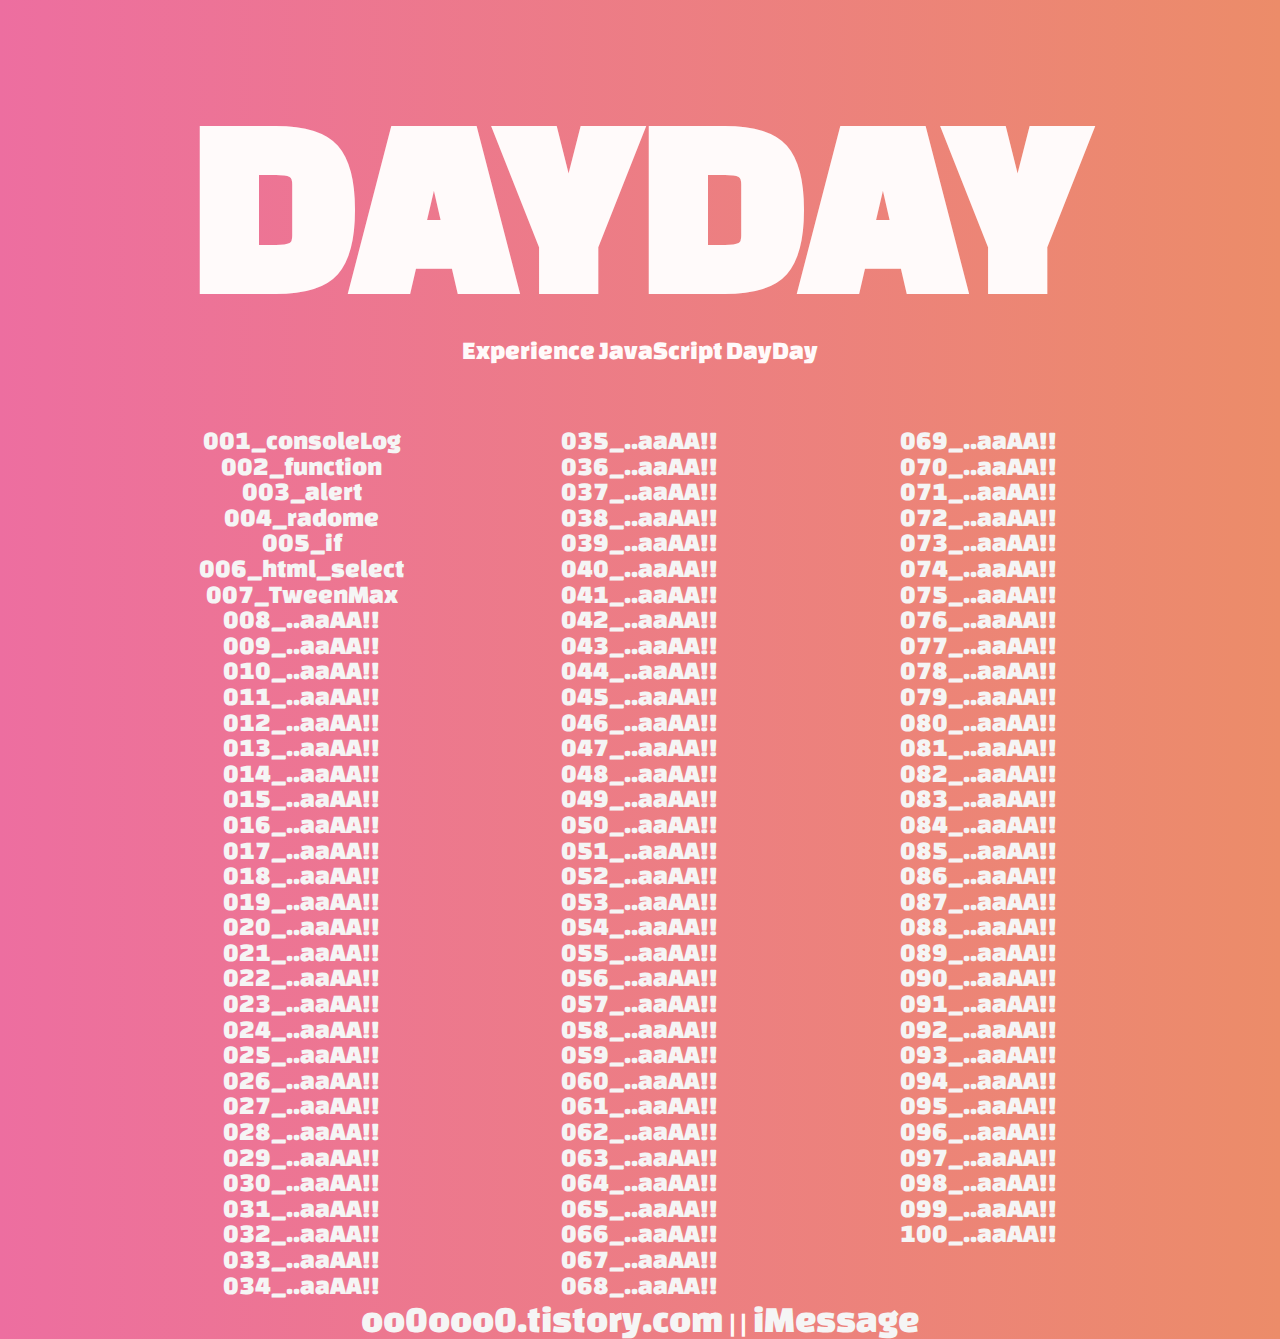
<file: index.html>
<!DOCTYPE html>
<html lang="en">

<head>
    <meta charset="UTF-8">
    <meta name="viewport" content="width=device-width, initial-scale=1.0">
    <meta http-equiv="X-UA-Compatible" content="ie=edge">
    <title>DayDay05</title>
    <!-- meta Data -->
    <meta name="author" content="jj.KK">
    <meta name="description" content="Experience JavaScript DayDay">
    <meta name="keywords" content="HTML5, CSS3, JavaScript,Vanilla javascript">
    <!-- Facebook meta tags -->
    <meta property="og:type" content="article" />
    <meta property="og:title" content="Experience JavaScript DayDay" />
    <meta property="og:url" content="http://oo0ooo02.dothome.co.kr/dayday/index.html" />
    <meta property="og:image" content="http://oo0ooo02.dothome.co.kr/dayday/img/icon.png" />
    <meta property="og:site_name" content="DayDay" />
    <meta property="og:description" content="JavaScript Study step by step" />
    <!-- google font -->
    <link href="https://fonts.googleapis.com/css?family=Changa+One&display=swap" rel="stylesheet">
    <!-- favicon -->
    <link rel="icon" href="img/favicon.ico" type="http://oo0ooo02.dothome.co.kr/dayday/img/favicon.ico" />
    <!-- style -->
    <link rel="stylesheet" href="index.css">
    <style>
    </style>
</head>

<body>
    <div class="wrap">
        <div class="row">
            <header id="header">
                <div class="container">
                <h1>DayDay</h1>
                <p>Experience JavaScript DayDay</p>
                </div>
            </header>
            <!-- //header -->
            <main id="indexMain">
                <div class="container indexMain">
                 <ul class="col">
                    
                    <li id="js001" class="popUp"><a href="#">001_consoleLog</a> </li>
                    <li id="js002" class="popUp"><a href="#">002_function</a> </li>
                    <li id="js003" class="popUp"><a href="#">003_alert</a> </li>
                    <li id="js004" class="popUp"><a href="#">004_radome</a> </li>
                    <li id="js005" class="popUp"><a href="#">005_if</a> </li>
                    <li id="js006" class="popUp"><a href="#">006_html_select</a></li>
                    <li id="js007" class="popUp"><a href="#">007_TweenMax</a></li>
                    <li id="js008" class="popUp"><a href="#">008_..aaAA!!</a></li>
                    <li id="js009" class="popUp"><a href="#">009_..aaAA!!</a></li>
                    <li id="js010" class="popUp"><a href="#">010_..aaAA!!</a></li>
                    <li id="js011" class="popUp"><a href="#">011_..aaAA!!</a></li>
                    <li id="js012" class="popUp"><a href="#">012_..aaAA!!</a></li>
                    <li id="js013" class="popUp"><a href="#">013_..aaAA!!</a></li>
                    <li id="js014" class="popUp"><a href="#">014_..aaAA!!</a></li>
                    <li id="js015" class="popUp"><a href="#">015_..aaAA!!</a></li>
                    <li id="js016" class="popUp"><a href="#">016_..aaAA!!</a></li>
                    <li id="js017" class="popUp"><a href="#">017_..aaAA!!</a></li>
                    <li id="js018" class="popUp"><a href="#">018_..aaAA!!</a></li>
                    <li id="js019" class="popUp"><a href="#">019_..aaAA!!</a></li>
                    <li id="js020" class="popUp"><a href="#">020_..aaAA!!</a></li>
                    <li id="js021" class="popUp"><a href="#">021_..aaAA!!</a></li>
                    <li id="js022" class="popUp"><a href="#">022_..aaAA!!</a></li>
                    <li id="js023" class="popUp"><a href="#">023_..aaAA!!</a></li>
                    <li id="js024" class="popUp"><a href="#">024_..aaAA!!</a></li>
                    <li id="js025" class="popUp"><a href="#">025_..aaAA!!</a></li>
                    <li id="js026" class="popUp"><a href="#">026_..aaAA!!</a></li>
                    <li id="js027" class="popUp"><a href="#">027_..aaAA!!</a></li>
                    <li id="js028" class="popUp"><a href="#">028_..aaAA!!</a></li>
                    <li id="js029" class="popUp"><a href="#">029_..aaAA!!</a></li>
                    <li id="js030" class="popUp"><a href="#">030_..aaAA!!</a></li>
                    <li id="js031" class="popUp"><a href="#">031_..aaAA!!</a></li>
                    <li id="js032" class="popUp"><a href="#">032_..aaAA!!</a></li>
                    <li id="js033" class="popUp"><a href="#">033_..aaAA!!</a></li>
                    <li id="js034" class="popUp"><a href="#">034_..aaAA!!</a></li>
                    <li id="js035" class="popUp"><a href="#">035_..aaAA!!</a></li>
                    <li id="js036" class="popUp"><a href="#">036_..aaAA!!</a></li>
                    <li id="js037" class="popUp"><a href="#">037_..aaAA!!</a></li>
                    <li id="js038" class="popUp"><a href="#">038_..aaAA!!</a></li>
                    <li id="js039" class="popUp"><a href="#">039_..aaAA!!</a></li>
                    <li id="js040" class="popUp"><a href="#">040_..aaAA!!</a></li>
                    <li id="js041" class="popUp"><a href="#">041_..aaAA!!</a></li>
                    <li id="js042" class="popUp"><a href="#">042_..aaAA!!</a></li>
                    <li id="js043" class="popUp"><a href="#">043_..aaAA!!</a></li>
                    <li id="js044" class="popUp"><a href="#">044_..aaAA!!</a></li>
                    <li id="js045" class="popUp"><a href="#">045_..aaAA!!</a></li>
                    <li id="js046" class="popUp"><a href="#">046_..aaAA!!</a></li>
                    <li id="js047" class="popUp"><a href="#">047_..aaAA!!</a></li>
                    <li id="js048" class="popUp"><a href="#">048_..aaAA!!</a></li>
                    <li id="js049" class="popUp"><a href="#">049_..aaAA!!</a></li>
                    <li id="js050" class="popUp"><a href="#">050_..aaAA!!</a></li>
                    <li id="js051" class="popUp"><a href="#">051_..aaAA!!</a></li>
                    <li id="js052" class="popUp"><a href="#">052_..aaAA!!</a></li>
                    <li id="js053" class="popUp"><a href="#">053_..aaAA!!</a></li>
                    <li id="js054" class="popUp"><a href="#">054_..aaAA!!</a></li>
                    <li id="js055" class="popUp"><a href="#">055_..aaAA!!</a></li>
                    <li id="js056" class="popUp"><a href="#">056_..aaAA!!</a></li>
                    <li id="js057" class="popUp"><a href="#">057_..aaAA!!</a></li>
                    <li id="js058" class="popUp"><a href="#">058_..aaAA!!</a></li>
                    <li id="js059" class="popUp"><a href="#">059_..aaAA!!</a></li>
                    <li id="js060" class="popUp"><a href="#">060_..aaAA!!</a></li>
                    <li id="js061" class="popUp"><a href="#">061_..aaAA!!</a></li>
                    <li id="js062" class="popUp"><a href="#">062_..aaAA!!</a></li>
                    <li id="js063" class="popUp"><a href="#">063_..aaAA!!</a></li>
                    <li id="js064" class="popUp"><a href="#">064_..aaAA!!</a></li>
                    <li id="js065" class="popUp"><a href="#">065_..aaAA!!</a></li>
                    <li id="js066" class="popUp"><a href="#">066_..aaAA!!</a></li>
                    <li id="js067" class="popUp"><a href="#">067_..aaAA!!</a></li>
                    <li id="js068" class="popUp"><a href="#">068_..aaAA!!</a></li>
                    <li id="js069" class="popUp"><a href="#">069_..aaAA!!</a></li>
                    <li id="js070" class="popUp"><a href="#">070_..aaAA!!</a></li>
                    <li id="js071" class="popUp"><a href="#">071_..aaAA!!</a></li>
                    <li id="js072" class="popUp"><a href="#">072_..aaAA!!</a></li>
                    <li id="js073" class="popUp"><a href="#">073_..aaAA!!</a></li>
                    <li id="js074" class="popUp"><a href="#">074_..aaAA!!</a></li>
                    <li id="js075" class="popUp"><a href="#">075_..aaAA!!</a></li>
                    <li id="js076" class="popUp"><a href="#">076_..aaAA!!</a></li>
                    <li id="js077" class="popUp"><a href="#">077_..aaAA!!</a></li>
                    <li id="js078" class="popUp"><a href="#">078_..aaAA!!</a></li>
                    <li id="js079" class="popUp"><a href="#">079_..aaAA!!</a></li>
                    <li id="js080" class="popUp"><a href="#">080_..aaAA!!</a></li>
                    <li id="js081" class="popUp"><a href="#">081_..aaAA!!</a></li>
                    <li id="js082" class="popUp"><a href="#">082_..aaAA!!</a></li>
                    <li id="js083" class="popUp"><a href="#">083_..aaAA!!</a></li>
                    <li id="js084" class="popUp"><a href="#">084_..aaAA!!</a></li>
                    <li id="js085" class="popUp"><a href="#">085_..aaAA!!</a></li>
                    <li id="js086" class="popUp"><a href="#">086_..aaAA!!</a></li>
                    <li id="js087" class="popUp"><a href="#">087_..aaAA!!</a></li>
                    <li id="js088" class="popUp"><a href="#">088_..aaAA!!</a></li>
                    <li id="js089" class="popUp"><a href="#">089_..aaAA!!</a></li>
                    <li id="js090" class="popUp"><a href="#">090_..aaAA!!</a></li>
                    <li id="js091" class="popUp"><a href="#">091_..aaAA!!</a></li>
                    <li id="js092" class="popUp"><a href="#">092_..aaAA!!</a></li>
                    <li id="js093" class="popUp"><a href="#">093_..aaAA!!</a></li>
                    <li id="js094" class="popUp"><a href="#">094_..aaAA!!</a></li>
                    <li id="js095" class="popUp"><a href="#">095_..aaAA!!</a></li>
                    <li id="js096" class="popUp"><a href="#">096_..aaAA!!</a></li>
                    <li id="js097" class="popUp"><a href="#">097_..aaAA!!</a></li>
                    <li id="js098" class="popUp"><a href="#">098_..aaAA!!</a></li>
                    <li id="js099" class="popUp"><a href="#">099_..aaAA!!</a></li>
                    <li id="js100" class="popUp"><a href="#">100_..aaAA!!</a></li>
                </ul>
               <!--  <h2 id="js001" class="popUp"><a class="" href="#">001_consoleLog</a></h2>
                <h2 id="js002" class="popUp"><a href="#"></a></h2>
                <h2 id="js003" class="popUp"><a href="#"></a></h2>
                <h2 id="js004" class="popUp"><a href="#"></a></h2>
                <h2 id="js005" class="popUp"><a href="#"></a></h2> -->
                </div>
            </main>
            <!-- //main  -->
            <footer>
                <a href="https://oo0ooo0.tistory.com/">oo0ooo0.tistory.com</a> ||
                <a href="iMessage://kkjjajja@gmail.com">iMessage</a>
            </footer>
            <!-- footer -->
        </div>
    </div>
    <!-- //container  -->
    <!-- script -->
    <script src='http://cdnjs.cloudflare.com/ajax/libs/jquery/2.1.3/jquery.min.js'></script>
    <script src="js/popUp.js"></script>
</body>

</html>
</file>
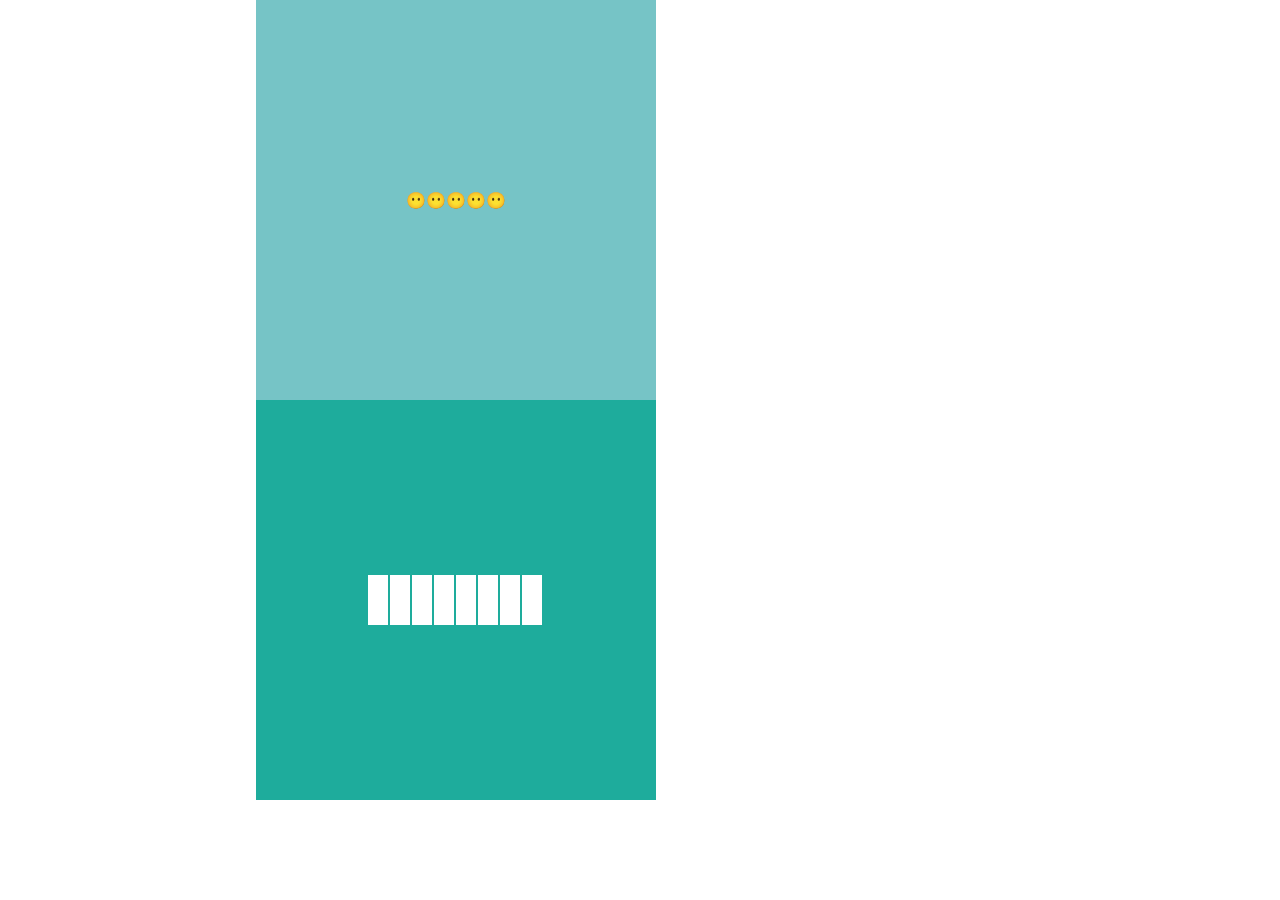
<file: 0112/index.html>
<!DOCTYPE html>
<html>
  <head>
    <title>Kokoa Tribe</title>
    <meta charset="UTF-8" />
    <link rel="stylesheet" href="src/styles.css" />
  </head>

  <body>
      <div class="box1">
          <p>😶😶😶😶😶</p>
      </div>

      <div class="box2">
          <p class="rectangles1"></p>
          <p class="rectangles2"></p>
          <p class="rectangles3"></p>
          <p class="rectangles4"></p>
          <p class="rectangles5"></p>
          <p class="rectangles6"></p>
          <p class="rectangles7"></p>
          <p class="rectangles8"></p>
      </div>
      
    </body>
</html>
</file>
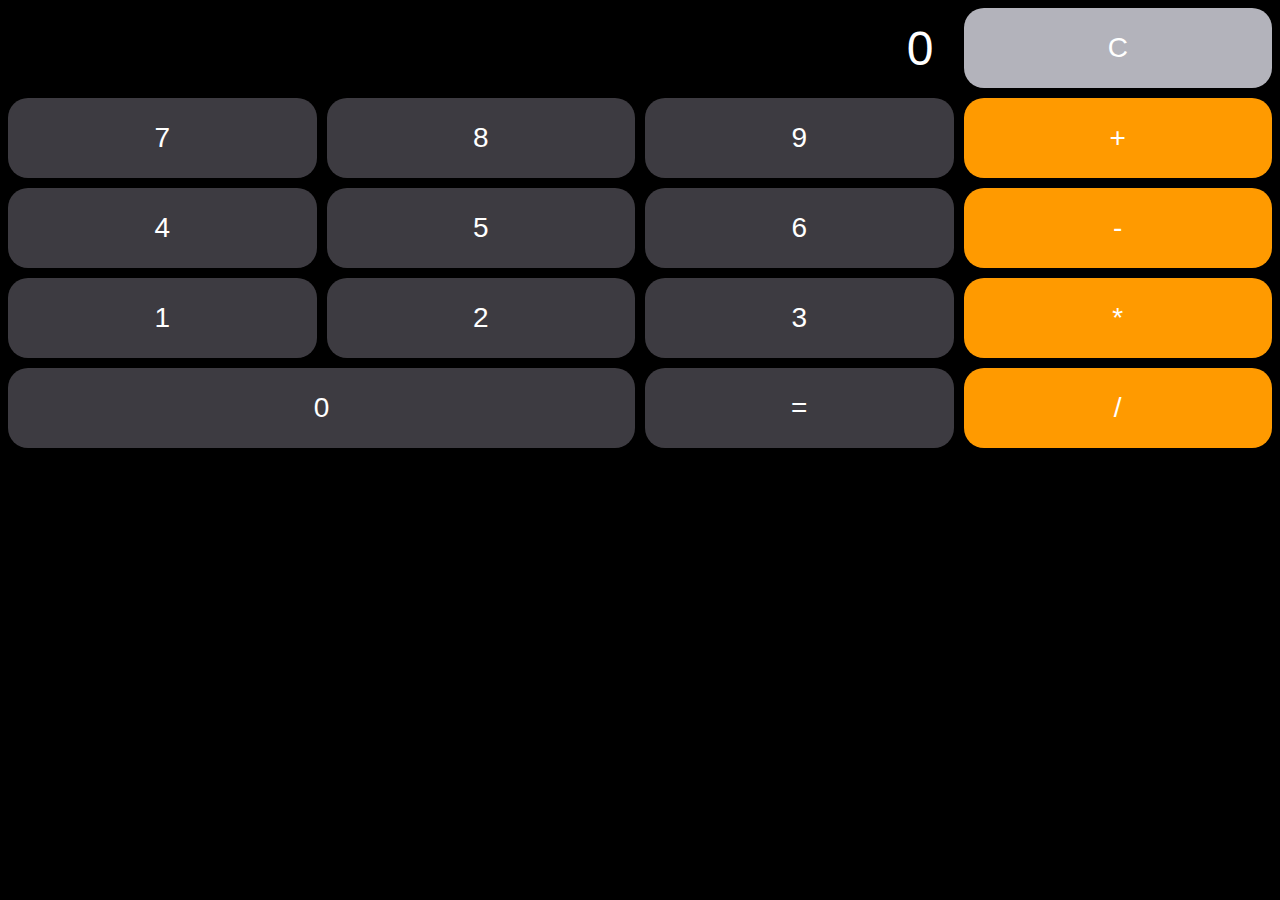
<file: 0117calculator/index.html>
<!DOCTYPE html>
<html>
  <head>
    <title>Parcel Sandbox</title>
    <meta charset="UTF-8" />
    <link rel="stylesheet" href="src/styles.css">
  </head>

  <body>
    <span class="js-result result">0</span>
    <span class="js-reset reset">C</span>
    <span class="js-number">7</span>
    <span class="js-number">8</span>
    <span class="js-number">9</span>
    <span class="js-operation operation">+</span>
    <span class="js-number">4</span>
    <span class="js-number">5</span>
    <span class="js-number">6</span>
    <span class="js-operation operation">-</span>
    <span class="js-number">1</span>
    <span class="js-number">2</span>
    <span class="js-number">3</span>
    <span class="js-operation operation">*</span>
    <span class="js-number zero">0</span>
    <span class="js-equals">=</span>
    <span class="js-operation operation">/</span>
    <script src="src/index.js"></script>
  </body>
</html>
</file>
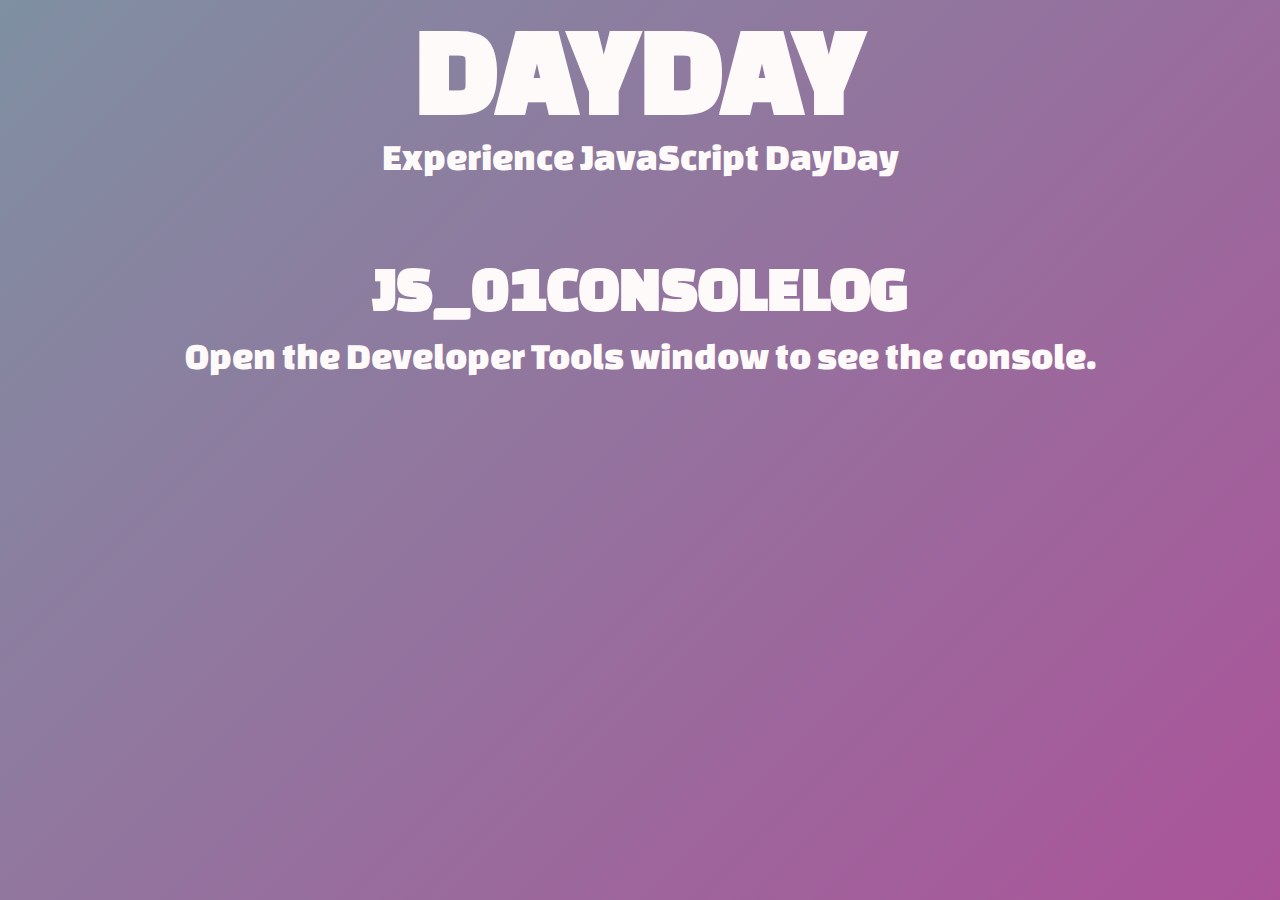
<file: js001.html>
<!DOCTYPE html>
<html lang="en">

<head>
    <meta charset="UTF-8">
    <meta name="viewport" content="width=device-width, initial-scale=1.0">
    <meta http-equiv="X-UA-Compatible" content="ie=edge">
    <title>js_001consoleLog</title>
    <!-- style.css  -->
    <link rel="stylesheet" href="style.css">
    <!-- meta Data -->
    <meta name="author" content="jj.KK">
    <meta name="description" content="Experience JavaScript 001">
    <meta name="keywords" content="HTML5, CSS3, JavaScript,Vanilla javascript">
    <!-- Facebook meta tags -->
    <meta property="og:type" content="article" />
    <meta property="og:title" content="Experience JavaScript 001" />
    <meta property="og:url" content="http://oo0ooo02.dothome.co.kr/dayday/js001.html" />
    <meta property="og:image" content="http://oo0ooo02.dothome.co.kr/dayday/img/icon.png" />
    <meta property="og:site_name" content="DayDay" />
    <meta property="og:description" content="JavaScript Study step by step" />
    <!-- google font -->
    <link href="https://fonts.googleapis.com/css?family=Changa+One&display=swap" rel="stylesheet">
    <!-- favicon -->
    <link rel="icon" href="img/favicon.ico" type="http://oo0ooo02.dothome.co.kr/dayday/img/favicon.ico" />
    <!-- style  -->
    <style>
    body {
        background-image: linear-gradient(-225deg, #B6CEE8 0%, #F578DC 100%);
    }
    </style>
</head>

<body>
    <div class="container">
        <div class="row">
            <header>
                <h1>DayDay</h1>
                <p>Experience JavaScript DayDay</p>
            </header>
            <!-- //header -->
            <main>
                <h2>js_01consoleLog</h2>
                <p>Open the Developer Tools window to see the console.</p>
            </main>
            <!-- //main  -->
        </div>
        <!-- //container  -->
        <script>
        console.log('js_01consoleLog');
        console.log('2019.01.29');
        </script>
</body>

</html>
</file>
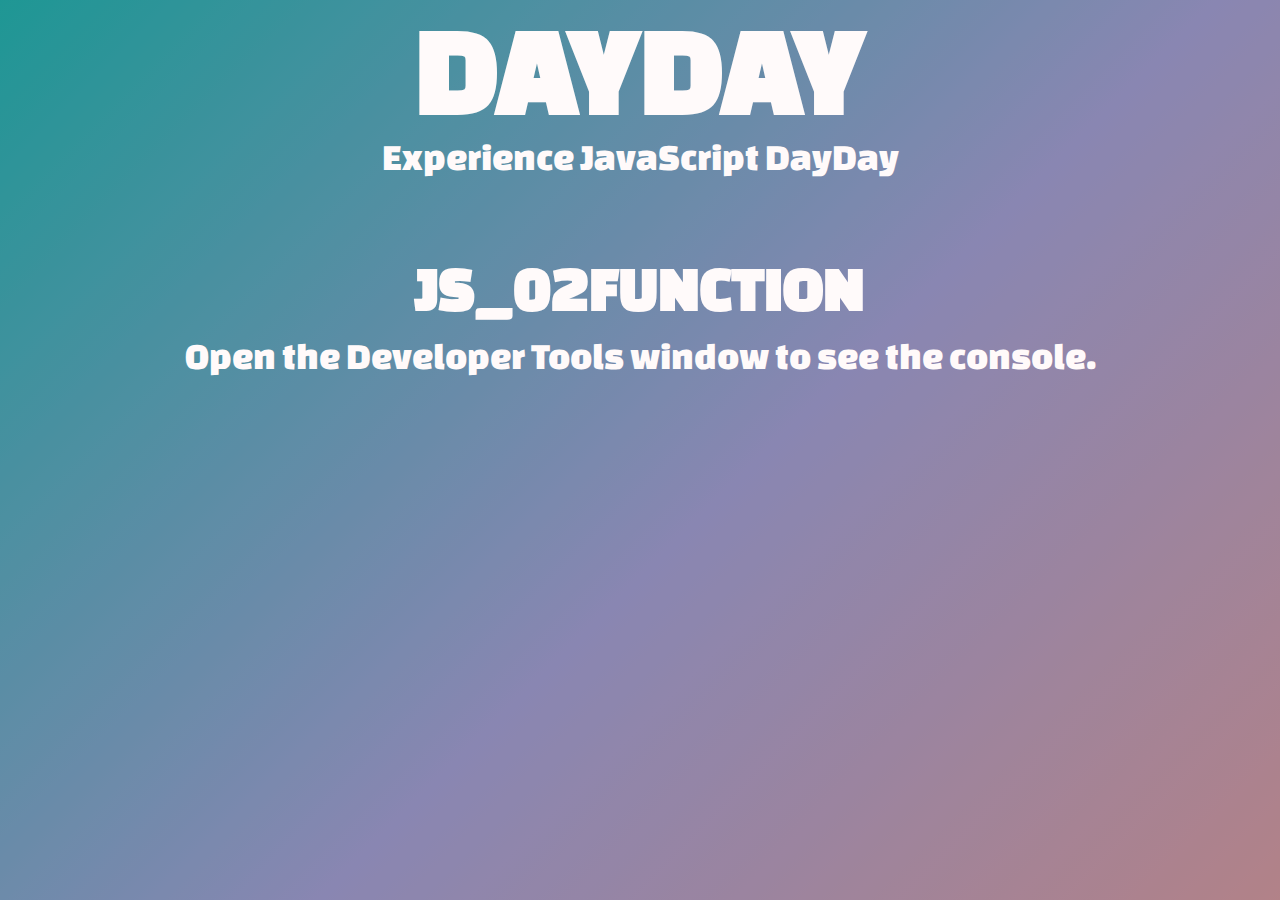
<file: js002.html>
<!DOCTYPE html>
<html lang="en">

<head>
    <meta charset="UTF-8">
    <meta name="viewport" content="width=device-width, initial-scale=1.0">
    <meta http-equiv="X-UA-Compatible" content="ie=edge">
    <title>js_002function</title>
    <!-- style.css  -->
    <link rel="stylesheet" href="style.css">
    <!-- meta Data -->
    <meta name="author" content="jj.KK">
    <meta name="description" content="Experience JavaScript 002">
    <meta name="keywords" content="HTML5, CSS3, JavaScript,Vanilla javascript">
    <!-- Facebook meta tags -->
    <meta property="og:type" content="article" />
    <meta property="og:title" content="Experience JavaScript 002" />
    <meta property="og:url" content="http://oo0ooo02.dothome.co.kr/dayday/js002.html" />
    <meta property="og:image" content="http://oo0ooo02.dothome.co.kr/dayday/img/icon.png" />
    <meta property="og:site_name" content="DayDay" />
    <meta property="og:description" content="JavaScript Study step by step" />
    <!-- google font -->
    <link href="https://fonts.googleapis.com/css?family=Changa+One&display=swap" rel="stylesheet">
    <!-- favicon -->
    <link rel="icon" href="img/favicon.ico" type="http://oo0ooo02.dothome.co.kr/dayday/img/favicon.ico" />
    <!-- style  -->
    <style>
    body {
        background-image: linear-gradient(-225deg, #2CD8D5 0%, #C5C1FF 56%, #FFBAC3 100%);
    }
    </style>
</head>

<body>
    <div class="container">
        <div class="row">
            <header>
                <h1>DayDay</h1>
                <p>Experience JavaScript DayDay</p>
            </header>
            <!-- //header -->
            <main>
                <h2>js_02function</h2>
                <p>Open the Developer Tools window to see the console.</p>
            </main>
            <!-- //main  -->
        </div>
    </div>
    <!-- //container  -->
    <script>
    function sayHello() {
        console.log('js_02function');
        console.log('2019.01.29');
    }

    sayHello();
    </script>
</body>

</html>
</file>
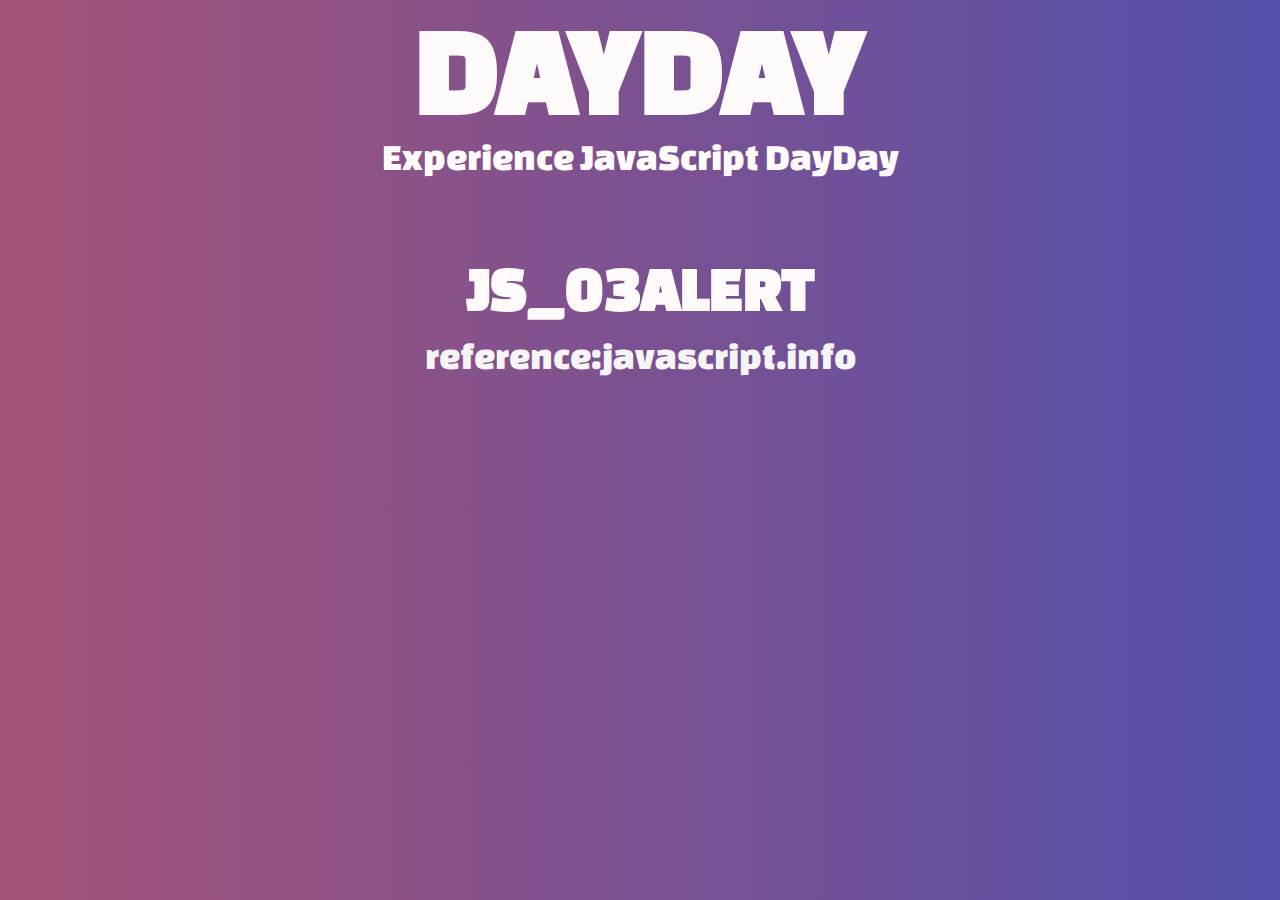
<file: js003.html>
<!DOCTYPE html>
<html lang="en">

<head>
    <meta charset="UTF-8">
    <meta name="viewport" content="width=device-width, initial-scale=1.0">
    <meta http-equiv="X-UA-Compatible" content="ie=edge">
    <title>js_003alert</title>
    <!-- style.css  -->
    <link rel="stylesheet" href="style.css">
    <!-- meta Data -->
    <meta name="author" content="jj.KK">
    <meta name="description" content="Experience JavaScript 03">
    <meta name="keywords" content="HTML5, CSS3, JavaScript,Vanilla javascript">
    <!-- Facebook meta tags -->
    <meta property="og:type" content="article" />
    <meta property="og:title" content="Experience JavaScript 003" />
    <meta property="og:url" content="http://oo0ooo02.dothome.co.kr/dayday/js003.html" />
    <meta property="og:image" content="http://oo0ooo02.dothome.co.kr/dayday/img/icon.png" />
    <meta property="og:site_name" content="DayDay" />
    <meta property="og:description" content="JavaScript Study step by step" />
    <!-- google font -->
    <link href="https://fonts.googleapis.com/css?family=Changa+One&display=swap" rel="stylesheet">
    <!-- favicon -->
    <link rel="icon" href="img/favicon.ico" type="http://oo0ooo02.dothome.co.kr/dayday/img/favicon.ico" />
    <!-- style  -->
    <style>
    body {
        background-image: linear-gradient(to right, #ec77ab 0%, #7873f5 100%);
    }
    </style>
</head>

<body>
    <div class="container">
        <div class="row">
            <header>
                <h1>DayDay</h1>
                <p>Experience JavaScript DayDay</p>
            </header>
            <!-- //header -->
            <main>
                <h2>js_03alert</h2>
                <p><a href="https://ko.javascript.info/task/simple-page">reference:javascript.info</a></p>
            </main>
            <!-- //main  -->
        </div>
    </div>
    <script>
    'use strict';
    let name = prompt("What is your name?", "name");
    alert('Hallo ' + name);
    </script>
</body>

</html>
</file>
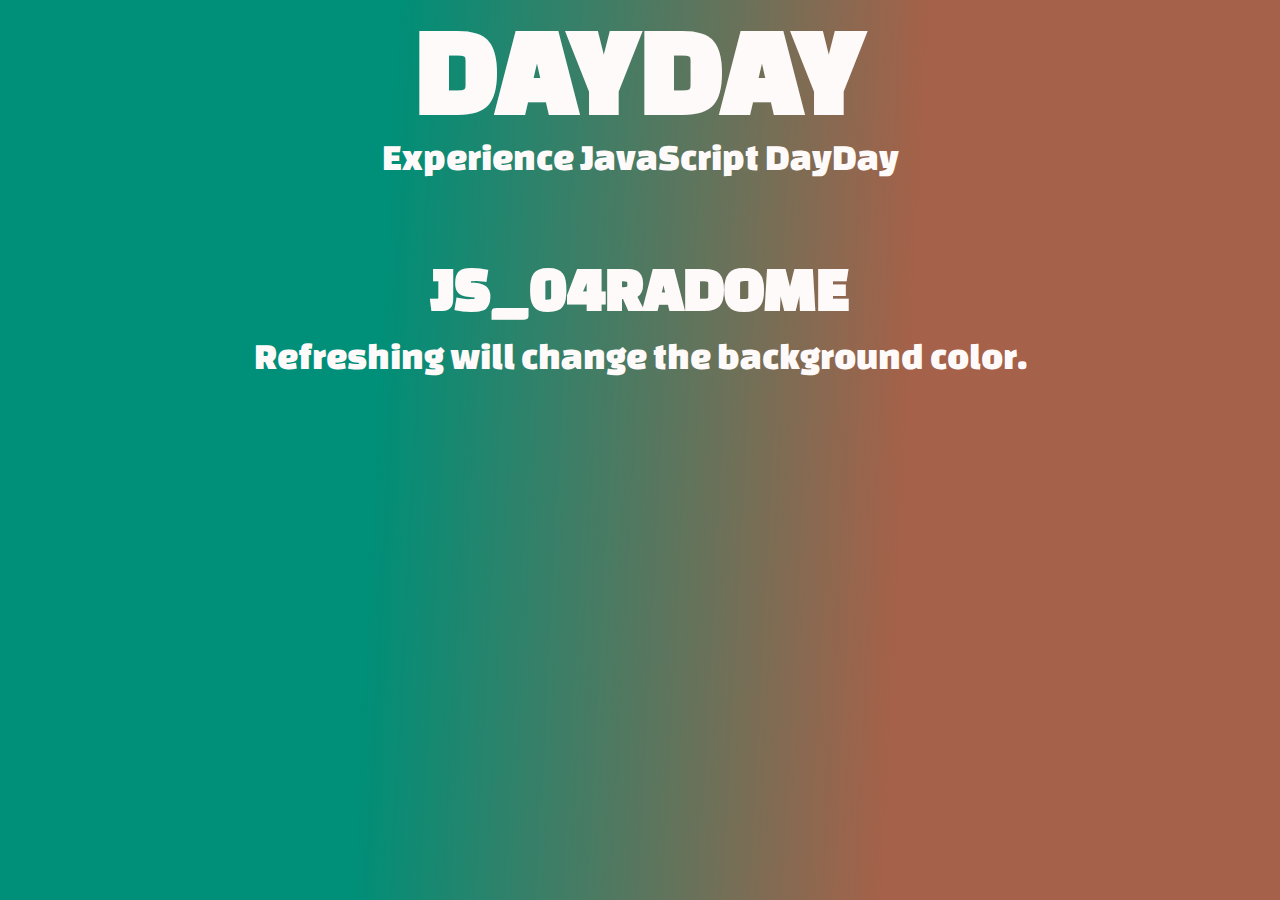
<file: js004.html>
<!DOCTYPE html>
<html lang="en">

<head>
    <meta charset="UTF-8">
    <meta name="viewport" content="width=device-width, initial-scale=1.0">
    <meta http-equiv="X-UA-Compatible" content="ie=edge">
    <title>js_04radome</title>
    <!-- meta Data -->
    <meta name="author" content="jj.KK">
    <meta name="description" content="Experience JavaScript 004">
    <meta name="keywords" content="HTML5, CSS3, JavaScript,Vanilla javascript">
    <!-- Facebook meta tags -->
    <meta property="og:type" content="article" />
    <meta property="og:title" content="Experience JavaScript 004" />
    <meta property="og:url" content="http://oo0ooo02.dothome.co.kr/dayday/js004.html" />
    <meta property="og:image" content="http://oo0ooo02.dothome.co.kr/dayday/img/icon.png" />
    <meta property="og:site_name" content="DayDay" />
    <meta property="og:description" content="JavaScript Study step by step" />
    <!-- google font -->
    <link href="https://fonts.googleapis.com/css?family=Changa+One&display=swap" rel="stylesheet">
    <!-- favicon -->
    <link rel="icon" href="img/favicon.ico" type="http://oo0ooo02.dothome.co.kr/dayday/img/favicon.ico" />
    <!-- style  -->
    <link rel="stylesheet" href="style.css">
    <style>
    .main {
        display: flex;
        justify-content: center;
        align-items: center;
    }

    section {
        width: 25vw;
        height: 20vh;
        margin: 2% 0.5%;
    }
    </style>
</head>

<body>
    <div class="container">
        <div class="row">
            <header>
                <h1>DayDay</h1>
                <p>Experience JavaScript DayDay</p>
            </header>
            <!-- //header -->
            <main>
                <h2>js_04radome</h2>
                <p>Refreshing will change the background color.</p>
            </main>
            <!-- //main  -->
        </div>
    </div>
    <!-- //container  -->
    <script src='http://cdnjs.cloudflare.com/ajax/libs/jquery/2.1.3/jquery.min.js'></script>
    <script>
    window.onload = function() {
        let colors = ["#e14fad", "#ed6ea0", "#ec8c69", "#F578DC,#e14fad", "#ec77ab", "#7873f5", "#5a55ae", "#e14fad", "#f9d423", "#e5b2ca", "#F578DC", "ff8c7f",
            "#9795f0", "#64b3f4", "#c2e59c", "#f9d423,#7b5fac", "#00cdac", "#8ddad5", "#88d3ce,#e14fad", "#7028e4", "#3f51b1", "#c9ffbf", "#cc6b8e"
        ];

        let percent = randomNumber(0, 60);
        let degree = randomNumber(0, 360);
        $("body").css(
            "background", "linear-gradient(" + degree + "deg, " + colors[randomNumber(0, 25)] + " " + percent + "%, " + colors[randomNumber(0, 25)] + " " + (100 - percent) + "%)"
        );
        "background", "linear-gradient(141deg, #0fb8ad 0%, #1fc8db 51%, #2cb5e8 75%)"

        function randomNumber(min, max) {
            return Math.floor((Math.random() * max) + min);
        }
    }
    </script>
</body>

</html>
</file>
<file: 0112/src/styles.css>
body, div, p {
  margin: 0;
  padding: 0;
}

body {
  font-family: sans-serif;
}

div {
  position: relative;
  left: 20%;
  width: 400px;
  height: 400px;
}

.box1 {
  background-color: #76c4c6;
  display: flex;
  justify-content: center;
  align-items: center;
}

.box1>p {
  animation-name: rotate;
  animation-iteration-count: infinite;
  animation-duration: 0.8s;
  animation-delay: 0.1s;
}

@keyframes rotate {
  to {
    transform: rotate(360deg);
    transform-origin: center;
  }
}

.box2 {
  background-color: #1EAC9C;
  display: flex;
  justify-content: center;
  align-items: center;
}

.box2>p {
  width: 20px;
  height: 50px;
  margin-right: 2px;
  background-color: white;
  animation-name: scaleYY;
  animation-iteration-count: infinite;
  animation-duration: 1s;
  transform-origin: center;
}
.rectangles1{  animation-delay: 0.0s;}
.rectangles2{  animation-delay: 0.1s;}
.rectangles3{  animation-delay: 0.2s;}
.rectangles4{  animation-delay: 0.3s;}
.rectangles5{  animation-delay: 0.4s;}
.rectangles6{  animation-delay: 0.5s;}
.rectangles7{  animation-delay: 0.6s;}
.rectangles8{  animation-delay: 0.7s;}

@keyframes scaleYY {
  0%{transform: scaleY(1);}
  15%{transform: scaleY(2);}
  30% {transform: scaleY(1);}
}
</file>
<file: 0117calculator/src/styles.css>
body {
    display: grid;
    grid-template-columns: repeat(4, 1fr);
    grid-template-rows: 80px;
    grid-auto-rows: 80px;
    grid-gap: 10px;
    background-color: black;
    font-family: -apple-system, BlinkMacSystemFont, "Segoe UI", Roboto, Oxygen,
      Ubuntu, Cantarell, "Open Sans", "Helvetica Neue", sans-serif;
  }
  
  body span {
    display: flex;
    justify-content: center;
    align-items: center;
    background-color: #3d3b41;
    border-radius: 20px;
    font-size: 28px;
    color: white;
    cursor: pointer;
  }
  
  body span:active {
    opacity: 0.8;
  }
  
  body span:not(.result) {
    user-select: none;
  }
  
  .result {
    background-color: black;
    padding-right: 20px;
    justify-content: flex-end;
    font-size: 48px;
    grid-column: 1 / 4;
  }
  
  .zero {
    grid-column: 1 / 3;
  }
  
  .operation {
    background-color: #ff9a00;
  }
  
  .reset {
    background-color: #b3b3bb;
  }
</file>
<file: index.css>
/* reset  */
body,header,h1,h2,p,a,ul,li {margin: 0; padding: 0;}
html, body  {height: 100%;}
ul, li      {list-style: none;}
a           {font-size: inherit; color:whitesmoke; text-decoration: none; }




/* body */
body        {background-image: linear-gradient(to right, #ed6ea0 0%, #ec8c69 100%);}


/* container */
.wrap  { position: relative; width: 80%; height: 100%;  margin: 0 auto; font-family: 'Changa One';  color: snow; 
}
.row {overflow: hidden; width: 100%; margin: 0 auto; padding: 0 1vw; text-align: center; box-sizing: border-box;}
.container{}


/* layout  */
#header  { padding-bottom: 5vw;}
main    {width: 100%;}
footer  {width: 100%; font-size: 2vw; }






/*header.*/
 #header h1  {font-size: 20vw; text-transform: uppercase; padding-top: 5vw;}
 #header p   {font-size: 2vw;}
	

/*index_main*/
.indexMain 		{}
.indexMain ul 	{ -moz-column-count: 3; -webkit-column-count: 3; column-count: 3;}
.indexMain li 	{display: block;}
.indexMain li a {display: inline-block; font-size: 2vw; line-height: 2vw; color:whitesmoke; text-decoration: none; transition: color 0.2s ease;}
.indexMain li a:hover {color:rgba(245, 245, 245, 0.623);}




/*main*/
/* h2  {font-size: 5vw; text-transform: uppercase; }
a   {display: inline-block; font-size: inherit; color:whitesmoke; text-decoration: none; }
mark{text-decoration: underline;} */




/* media  */
@media (max-width: 1290px){
    .container {width: 100%;}
     }
    
/* 
@media (max-width: 800px){
    h1  {padding-top: 3vw; font-size: 10vw; text-transform: uppercase; }
    /* p   {margin-bottom: 5vw;} */
    a   {font-size: 3vw; }
    
} */
</file>
<file: style.css>
/* reset  */
body,header,h1,h2,p,a,ul,li {margin: 0; padding: 0;}
html, body {height: 100%;}
ul, li{list-style: none;}




/* body */
body        {background-image: linear-gradient(to right, #ed6ea0 0%, #ec8c69 100%);}


/* container */
.container  { position: relative; width: 1200px; height: 100%;  margin: 0 auto; font-family: 'Changa One';  
            color: snow; background-color: rgba(0,0,0,0.3); }
.row        {overflow: hidden; width: 100%; margin: 0 auto; padding: 0 1vw; text-align: center; 
            box-sizing: border-box;}



/* layout  */
header      {padding-bottom: 6vw;}
main        {width: 100%;}
footer      {width: 100%; font-size: 2vw;}







/*header.*/
 h1         {font-size: 10vw; text-transform: uppercase; }
 p          {font-size: 3vw;}
	
 main li a  {display: inline-block; font-size: 4vw; line-height: 4vw; color:whitesmoke; text-decoration: none;}

/*main*/
h2          {font-size: 5vw; text-transform: uppercase; margin-bottom: 1vw;}
a           {display: inline-block; font-size: inherit; color:whitesmoke; text-decoration: none; }
mark        {text-decoration: underline;}




/* media  */
@media (max-width: 1290px){
    .container {width: 100%;}
     }
    

@media (max-width: 800px){
    h1  {padding-top: 3vw; font-size: 10vw; text-transform: uppercase; }
    /* p   {margin-bottom: 5vw;} */
    /*a   {font-size: 3vw; }*/
    
}
</file>
